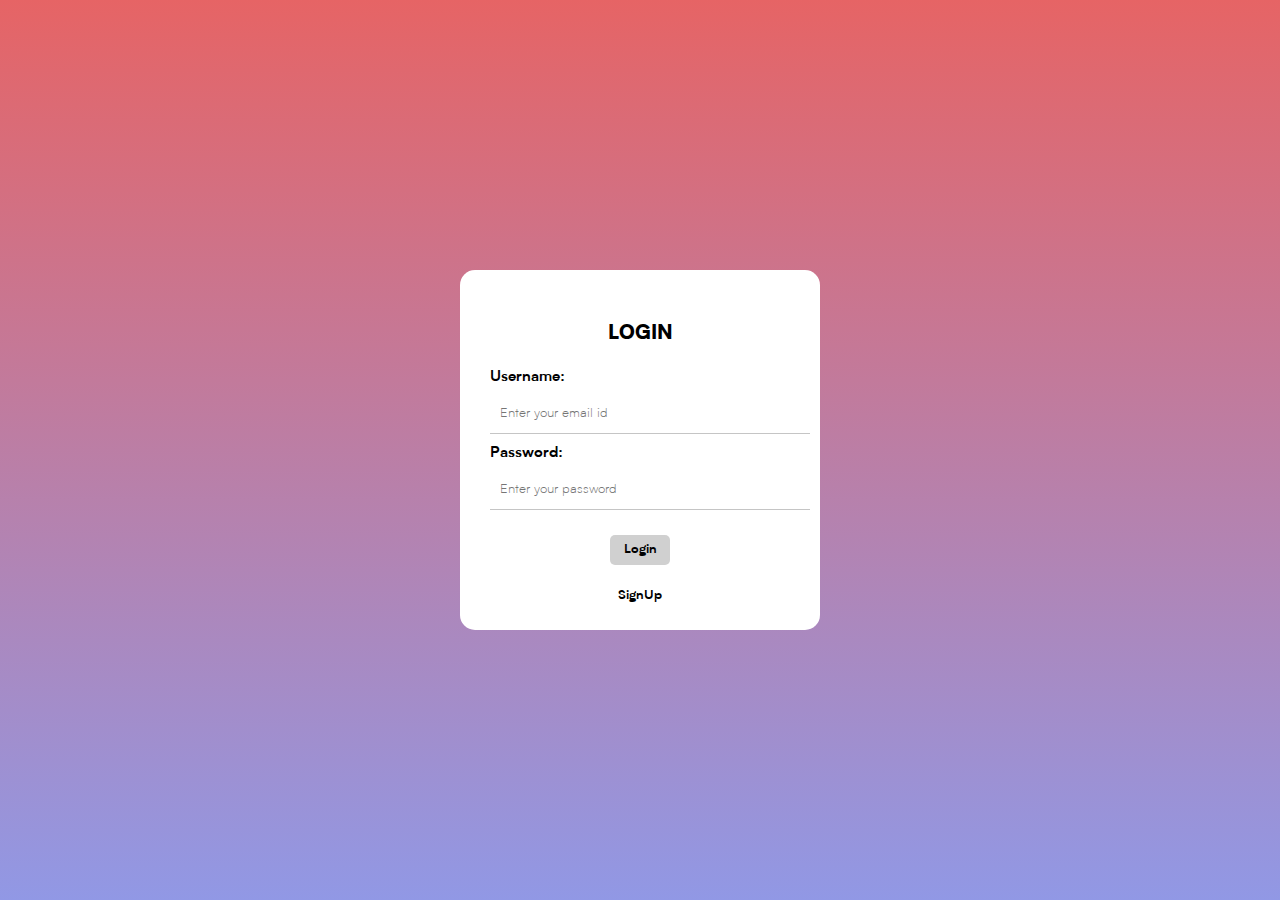
<file: index.html>
<!DOCTYPE html>
<html lang="en">
<head>
    <title>Document</title>
    <link rel="stylesheet" href="style.css">
</head>
<body>
    <div class="main-container">
        <div class="window-container">
            <h3>LOGIN</h3>
            <form onsubmit="submit_form()">
                <p>Username:</p>
                <input type="text" id="username" name="username" placeholder="Enter your email id">
                <p>Password:</p>
                <input type="text" id="password" name="password" placeholder="Enter your password">
                <div class="button-holder">
                    <input type="submit" value="Login"> <br>
                </div>
                <div class="button-holder">
                <input type="button" value="SignUp" onclick="create()"> 
                </div>
            </form>
        </div>
    </div>

    <script type="text/javascript">
        function submit_form(){
            alert("Login successfully");
        }
        function create(){
            window.location= "signal.html"
        }
    </script>
</body>
</html>
</file>
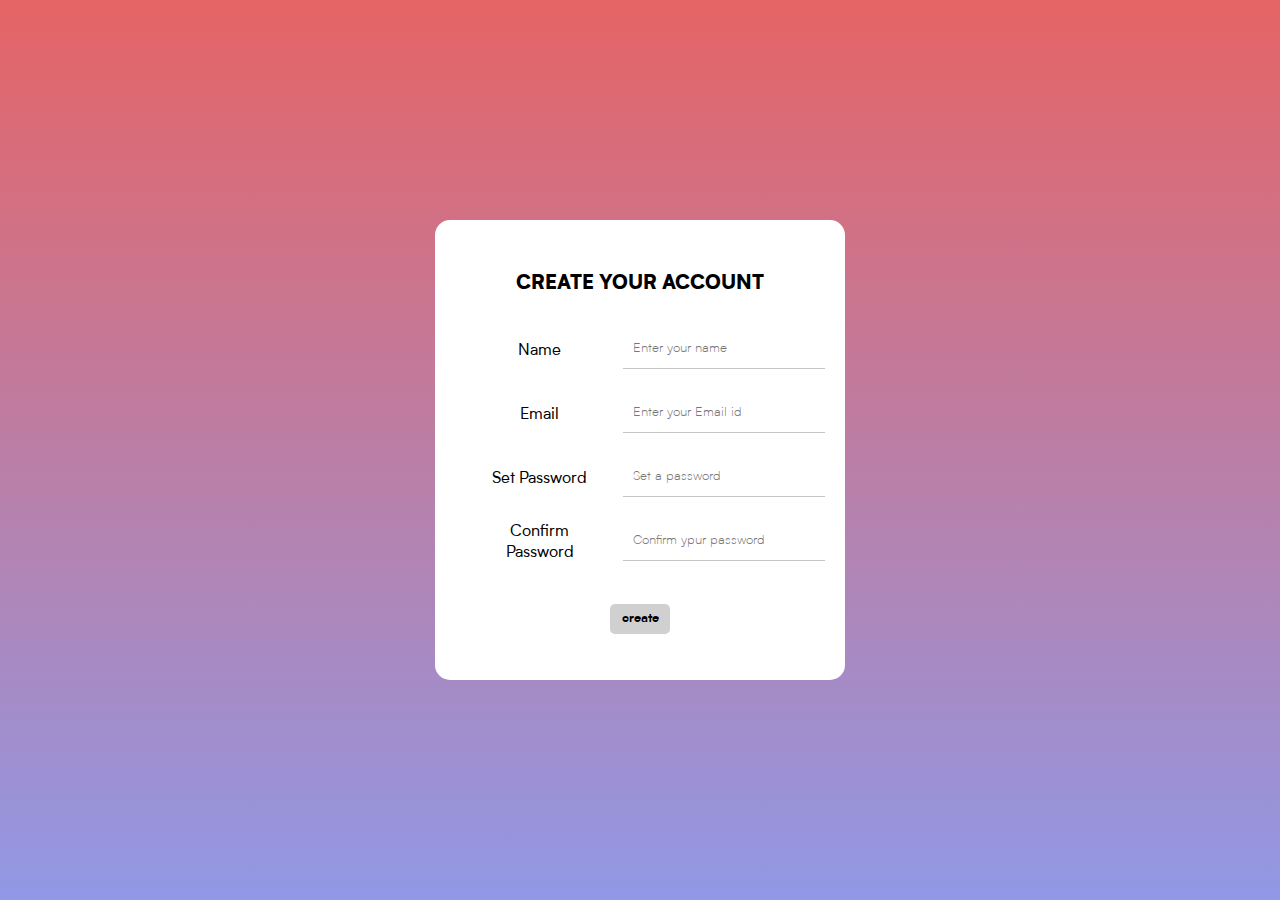
<file: signal.html>
<!DOCTYPE html>
<html lang="en">
<head>
    <title>Document</title>
    <link rel="stylesheet" href="style.css">
</head>
<body align="center">
    <div class="main-container">
        <div class="window-container" style="width: 350px; height: 400px;">
            <h3>CREATE YOUR ACCOUNT</h3>
            <table cellspacing="2" align="center" cellpadding="8" border="0">
                <tr><td>Name</td>
                    <td><input type="text" placeholder="Enter your name" id="n1"></td>
                </tr>
                <tr><td>Email</td>
                    <td><input type="text" placeholder="Enter your Email id" id="e1"></td>
                </tr>
                <tr><td>Set Password</td>
                    <td><input type="text" placeholder="Set a password" id="p1"></td>
                </tr>
                <tr><td>Confirm Password</td>
                    <td><input type="text" placeholder="Confirm ypur password" id="p2"></td>
                </tr>
                </tr><td colspan="2"><input type="submit" value="create" onclick="create_account()"></td></tr>
            </table>
        </div>
    </div>
    
    <script src="myscript.js"></script>
</body>
</html>
</file>
<file: style.css>
@font-face {
    font-family: biotifSB;
    src: url(./src/Biotif-SemiBold.ttf);
}
@font-face {
    font-family: biotifReg;
    src: url(./src/Biotif-Regular.ttf);
}
@font-face {
    font-family: biotifLit;
    src: url(./src/Biotif-Light.ttf);
}
@font-face {
    font-family: biotifBlack;
    src: url(./src/Biotif-Black.ttf);
}
body{
    margin:0px;
}
.main-container{
    display: flex;
    justify-content: center;
    align-items: center;
    width: 100%;
    height: 100vh;
    background: linear-gradient(#e66465, #9198e5);
}
.window-container{
    display: block;
    width: 300px;
    height:300px;
    padding: 30px 30px;
    background-color: #ffffff;
    border-radius: 15px;
}
h3{
    text-align: center;
    font-family: biotifBlack;
    font-size: 20px;
}
p{
    font-family: biotifSB;
    margin: 5px 0px;
    font-size: 15px;
}
input[type=text]{
    width: 100%;
    height: 30px;
    margin-bottom: 5px;
    font-family: biotifLit;
    outline: 0;
    border: none;
    border-bottom: 1px solid #0000003a;
    padding: 5px 10px;
}
.button-holder{
    text-align: center;
}
input[type=submit]{
    font-family: biotifSB;
    width: 60px;
    height: 30px;
    background-color: #d0d0d0;
    border: none;
    outline: none;
    border-radius: 5px;
    margin: 20px 0px;
}
input[type=button]{
    font-family: biotifSB;
    background-color: #ffffff;
    border: none;
    outline: none;
}

table{
    font-family: biotifReg;
}
</file>
